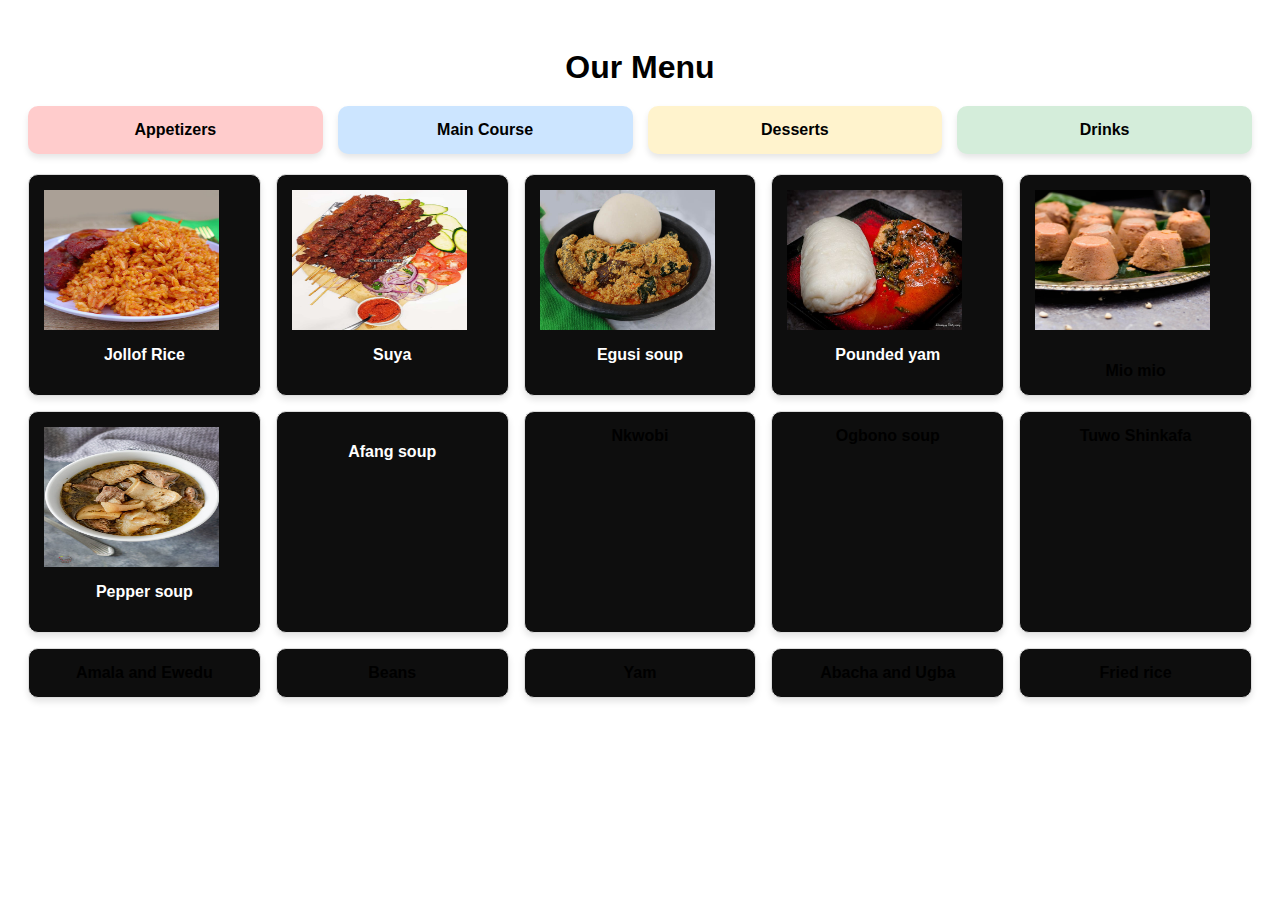
<file: Resturant/index.html>
<!DOCTYPE html>
<html lang="en">
<head>
    <meta charset="UTF-8">
    <meta name="viewport" content="width=device-width, initial-scale=1.0">
    <title>Restaurant Menu</title>
    <link rel="stylesheet" href="styles.css">
</head>
<body>
    <h1>Our Menu</h1>
    <div class="categories">
        <div class="category-card" style="background-color: #ffcccc;">Appetizers</div>
        <div class="category-card" style="background-color: #cce5ff;">Main Course</div>
        <div class="category-card" style="background-color: #fff3cd;">Desserts</div>
        <div class="category-card" style="background-color: #d4edda;">Drinks</div>
    </div>
    <div class="menu-items">
        <div class="menu-card">
            <img src="jollof_rice_recipe1-500x500.jpg" alt="Jollof Rice" width="175" height="140">
            <p>Jollof Rice</p>
        </div>
        <div class="menu-card">
            <img src="Suya.jpg" alt="Suya" width="175" height="140">
            <p>Suya</p>
        </div>
        <div class="menu-card">
            <img src="egusi_soup.jpg" alt="Egusi" width="175" height="140">
           <p>Egusi soup</p>
        </div>
        <div class="menu-card">
            <img src="Pounded yam(7370530836).jpg" alt="Pounded yam" width="175" height="140">
            <p>Pounded yam</p>
        </div>
        <div class="menu-card">
            <img src="Moi-Moi-moin-moin-1-500x500.jpg" alt="Mio mio" width="175" height="140">
            <p></p>Mio mio
        </div>
        <div class="menu-card">
            <img src="assorted-meat-nigerian-pepper-soup-img-8.jpg" alt="Pepper soup" width="175" height="140">
            <p>Pepper soup</p>
        </div>
        <div class="menu-card">
            <p>Afang soup</p>
        </div>
        <div class="menu-card">Nkwobi</div>
        <div class="menu-card">Ogbono soup</div>
        <div class="menu-card">Tuwo Shinkafa</div>
        <div class="menu-card">Amala and Ewedu</div>
        <div class="menu-card">Beans</div>
        <div class="menu-card">Yam</div>
        <div class="menu-card">Abacha and Ugba</div>
        <div class="menu-card">Fried rice</div>
    </div>
</body>
</html>
</file>
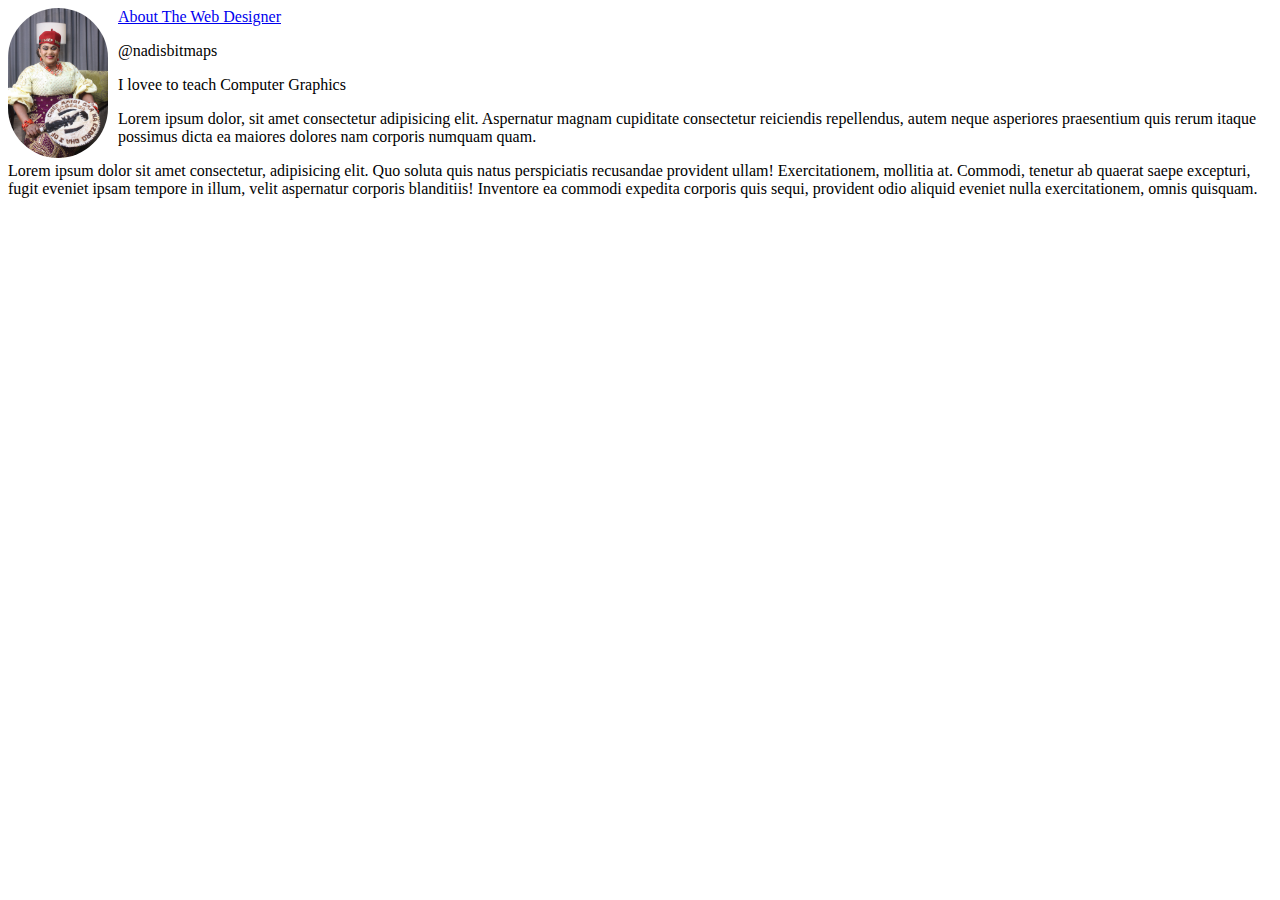
<file: Trial/Index.html>
<!DOCTYPE html>
<html lang="en">
   <head>
    <meta charset="UTF-8">
    <meta http-equiv="X-UA-Compatible" content="IE=edge">
    <meta name="viewport" content="width=device-width, initial-scale=1.0">
    <title>My First Site</title>
    <style>
        img{
            width: 100px;
            border-radius: 50px;
            float: left;
            margin-right: 10px;
        }
        <!-- This is a comment -->
        .user
        {
            font-weight: bold;
        }
    </style>
    
</head>
<body>
    <a href="about.html">About The Web Designer</a>
    <img src="Images/IMG_2363.JPG">
    <p class="User">@nadisbitmaps</p>
    <p>I lovee to teach Computer Graphics</p>
    <p>Lorem ipsum dolor, sit amet consectetur adipisicing elit. Aspernatur magnam cupiditate consectetur reiciendis repellendus, autem neque asperiores praesentium quis rerum itaque possimus dicta ea maiores dolores nam corporis numquam quam.</p>
    <p>Lorem ipsum dolor sit amet consectetur, adipisicing elit. Quo soluta quis natus perspiciatis recusandae provident ullam! Exercitationem, mollitia at. Commodi, tenetur ab quaerat saepe excepturi, fugit eveniet ipsam tempore in illum, velit aspernatur corporis blanditiis! Inventore ea commodi expedita corporis quis sequi, provident odio aliquid eveniet nulla exercitationem, omnis quisquam.</p>
</body>
</html>
</file>
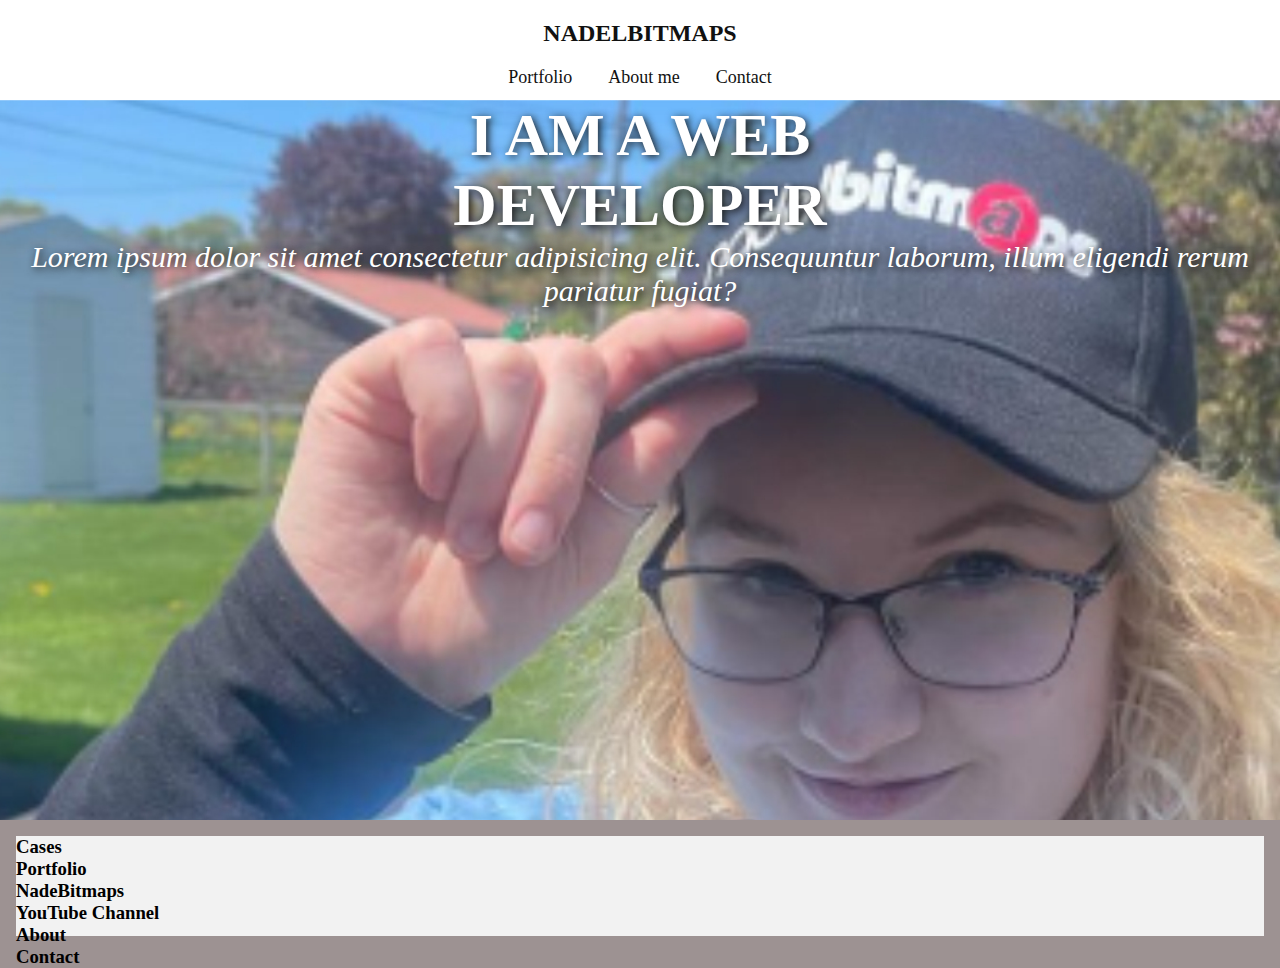
<file: Work/Index.html>
<!DOCTYPE html>
<html lang="en">
<head>
    <meta charset="UTF-8">
    <meta http-equiv="X-UA-Compatible" content="IE=edge">
    <meta name="viewport" content="width=device-width, initial-scale=1.0">
    <title>nadelBitmaps</title>
    <link rel="stylesheet" href="../Work/styles.css">
</head>
<body>
   <header>
<a href="Index.html" class="header-logo">nadelBitmaps</a>
<nav>
    <ul>
        <li><a href="Portfolio.html">Portfolio</a></li>
        <li><a href="About.html">About me</a></li>
        <li><a href="Contact.html">Contact</a></li>
    </ul>
    <!-- <a href="cases.html" class="header-cases">Cases</a> -->
</nav>
   </header> 
   <main>
<section class="index-banner">
    <div class="verticalcenter">
      <h2> I AM A WEB <br> DEVELOPER</h2>
      <h1>Lorem ipsum dolor sit amet consectetur adipisicing elit. Consequuntur laborum, illum eligendi rerum pariatur fugiat?</h1>
    </div>
</section>
<section class="index-links">
    <div class="index-boxlink-square">
        <h3>Cases</h3>
    </div>
    <div class="index-boxlink-rectangle">
        <h3>Portfolio</h3>
    </div>
    <div class="index-boxlink-square">
        <h3>NadeBitmaps</h3>
    </div>
    <div class="index-boxlink-rectangle">
        <h3>YouTube Channel</h3>
    </div>
    <div class="index-boxlink-square">
        <h3>About</h3>
    </div>
    <div class="index-boxlink-square">
        <h3>Contact</h3>
    </div>
</section>
   </main>
   <footer>

   </footer>
</body>
</html>
</file>
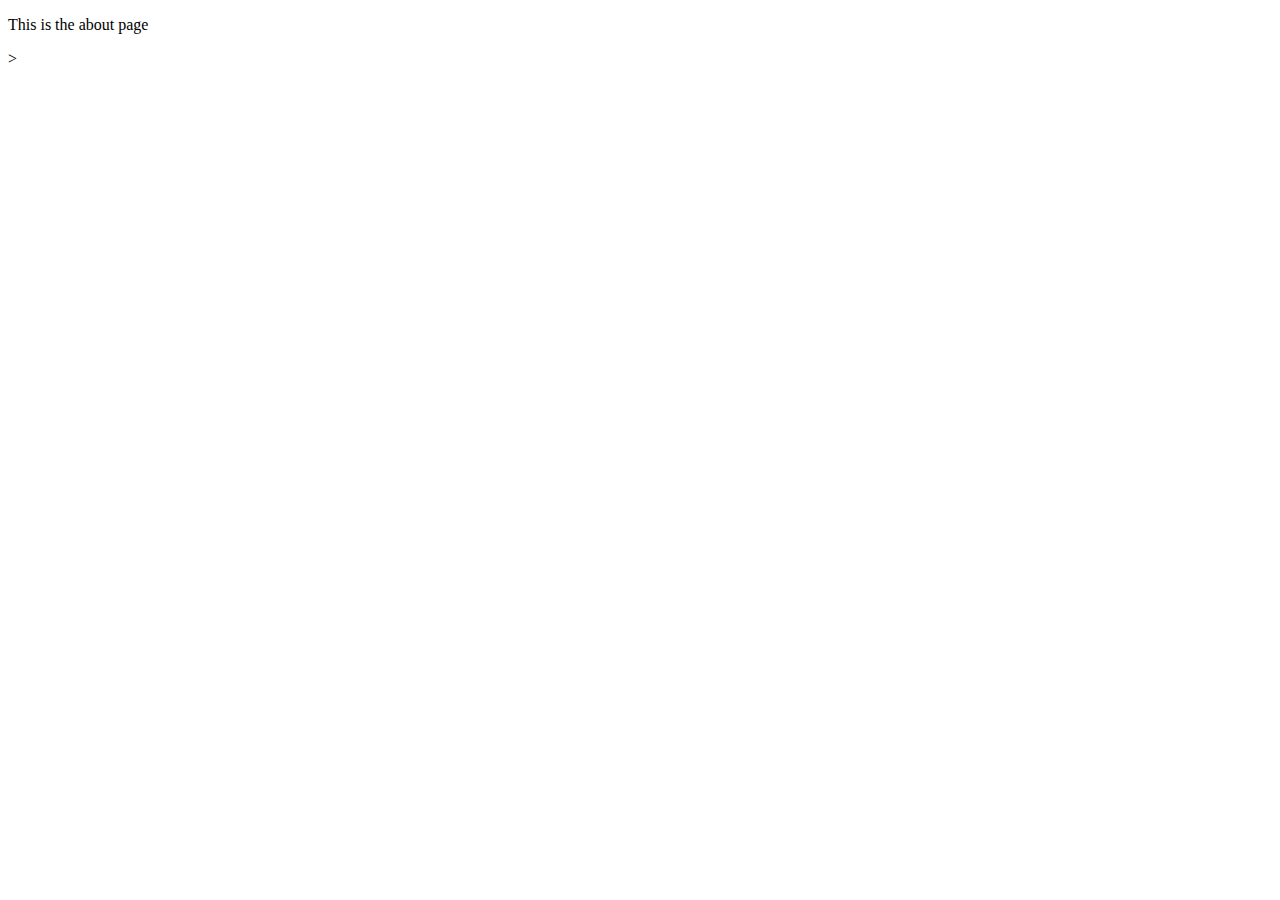
<file: Trial/About.html>
<!DOCTYPE html>
<html lang="en">
<head>
    <meta charset="UTF-8">
    <meta http-equiv="X-UA-Compatible" content="IE=edge">
    <meta name="viewport" content="width=device-width, initial-scale=1.0">
    <title>About</title>
</head>
<body>
    <p>This is the about page</p>>
</body>
</html>
</file>
<file: Resturant/styles.css>
body {
    font-family: Arial, sans-serif;
    text-align: center;
    padding: 20px;
}
h1 {
    font-size: 2em;
    margin-bottom: 20px;
}
.categories, .menu-items {
    display: grid;
    gap: 15px;
    margin-bottom: 20px;
}
.categories {
    grid-template-columns: repeat(auto-fit, minmax(150px, 1fr));
}
.menu-items {
    grid-template-columns: repeat(auto-fit, minmax(200px, 1fr));
}
.category-card, .menu-card {
    padding: 15px;
    border-radius: 10px;
    box-shadow: 0 4px 6px rgba(0, 0, 0, 0.1);
    font-weight: bold;
}
.category-card {
    background-color: #f3f3f3;
}
.menu-card {
    background-color: #0e0e0e;
    border: 1px solid #ddd;
    display: flex;
    flex-direction: column;
}

p{
    color: #fff;
}
</file>
<file: Work/styles.css>
*{
    text-decoration: none;
    margin: 0;
    padding: 0;
    box-sizing: border-box;
}

body{
    background-color: #9d9292;
}

header{

background-color: #fff;
width: 100%;
height: 100px;
}

header .header-logo{
    font-family: Cambria, Cochin, Georgia, Times, 'Times New Roman', serif;
    font-size: 24px;
    font-weight: 900;
    color: #111;
    text-transform: uppercase;
    display: block;
    margin: 0 auto;
    text-align: center;
    padding: 20px 0;
}

header nav ul{
    display: block;
    margin: 0 auto;
    width: fit-content;

}
.index-banner{
    background: url(../Work/Images/index_image.jpg) no-repeat center/cover;
    min-height: 80vh;
}

header nav ul li{
    display: inline-block;
    /* float: left; */
    list-style: none;
    padding: 0 16px;
}

header nav ul li a{
    font-family: Cambria, Cochin, Georgia, Times, 'Times New Roman', serif;
    font-size: 18px;
    font-weight: 500;
    color: #111;  
}

header .header-cases{
    display: none;
}

<!--INDEX-->

.index-banner{
    width: 100%;
    height: calc(100vh-100px);
    background-image: url(../Work/Images/index_image.jpg);
    background-repeat: no-repeat;
    background-position: center;
    background-size: cover;
    display: table;
}

.verticalcenter{
display: table-cell;
vertical-align: middle;
}

.index-banner h2{
    font-family: Cambria, Cochin, Georgia, Times, 'Times New Roman', serif;
    font-size: 60px;
    line-height: 70px;
    font-weight: 900;
    line-height: 70px;
    color: #fff; 
    text-align: center;
    text-shadow: 2px 2px 8px #111;
}


.index-banner h1{
    font-family: Cambria, Cochin, Georgia, Times, 'Times New Roman', serif;
    font-size: 30px;
    font-weight: 100;
    font-style: italic;
    line-height: 34px;
    color: #fff; 
    text-align: center;
    text-shadow: 2px 2px 8px #111;
}

.index-links{
    margin: 16px 16px 0;
    width: calc(100%-32px);
    height: 100px;
    background-color: #f2f2f2;
}
</file>
